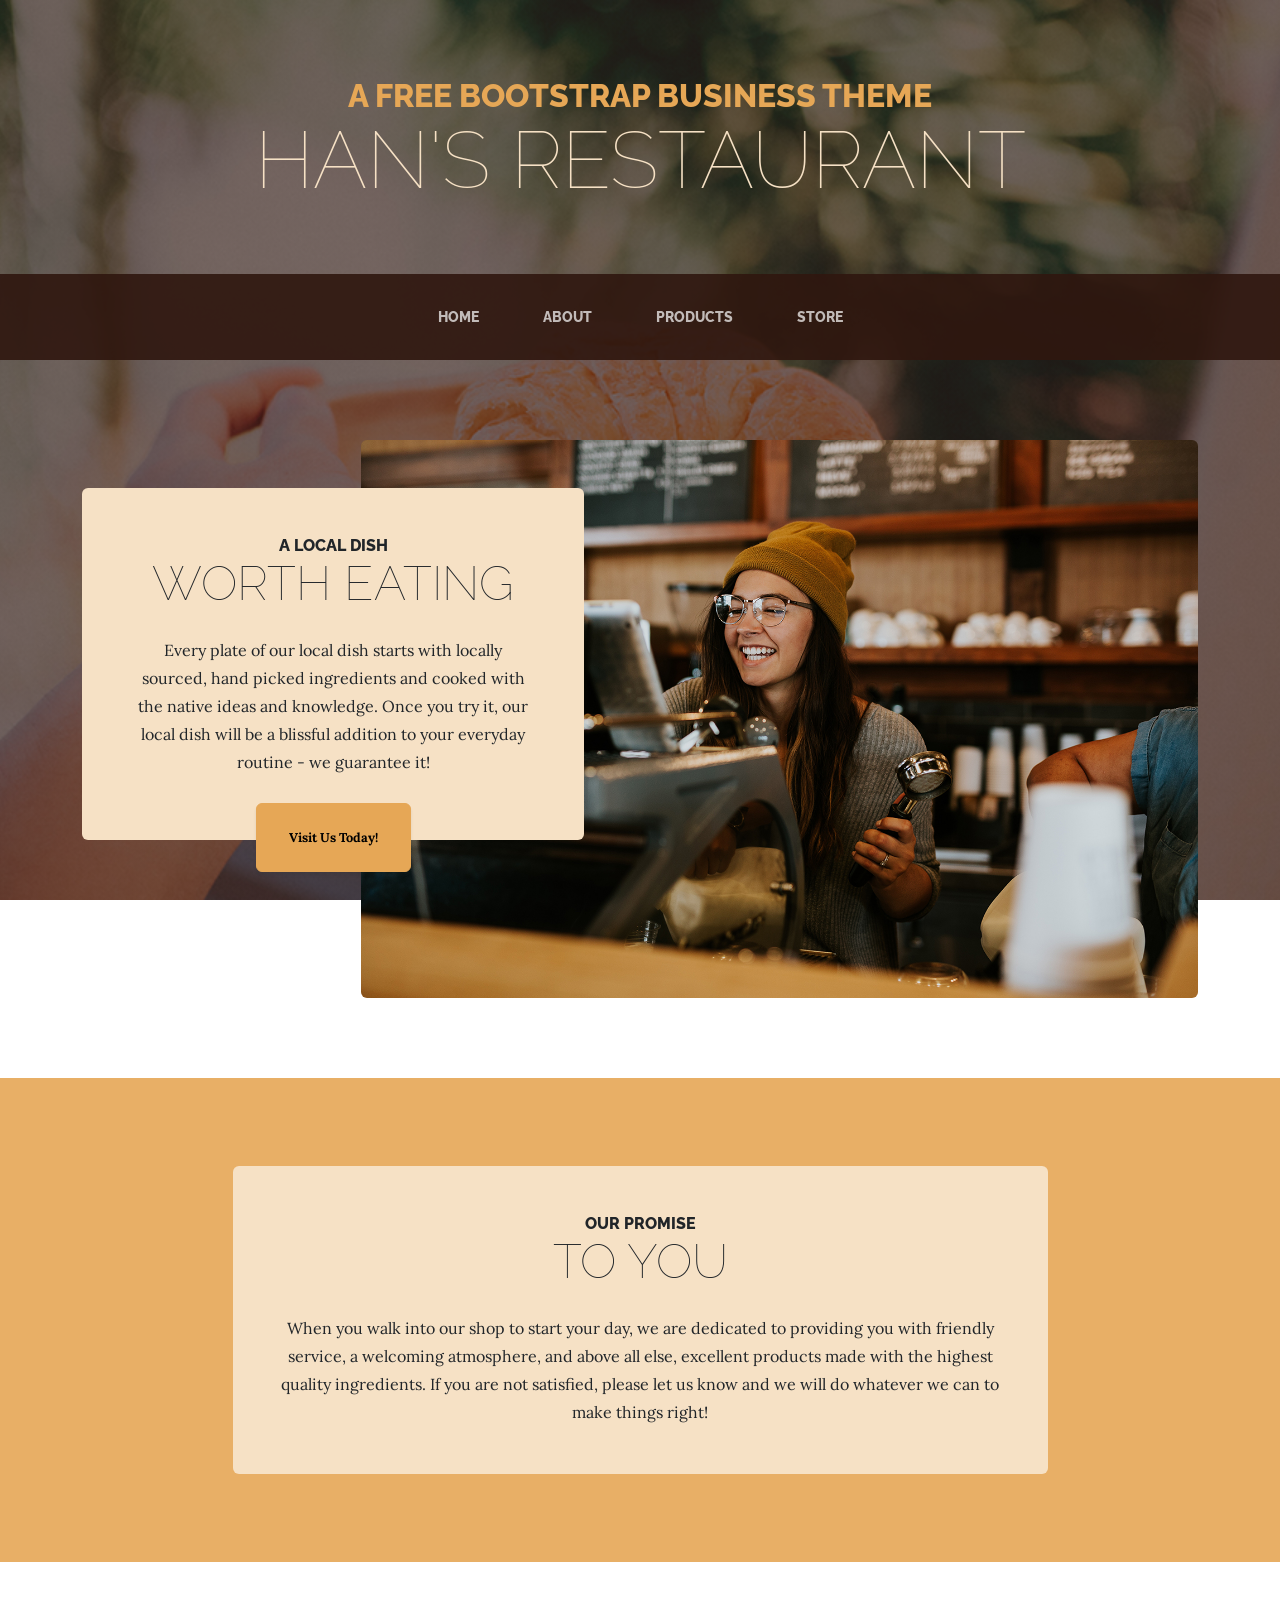
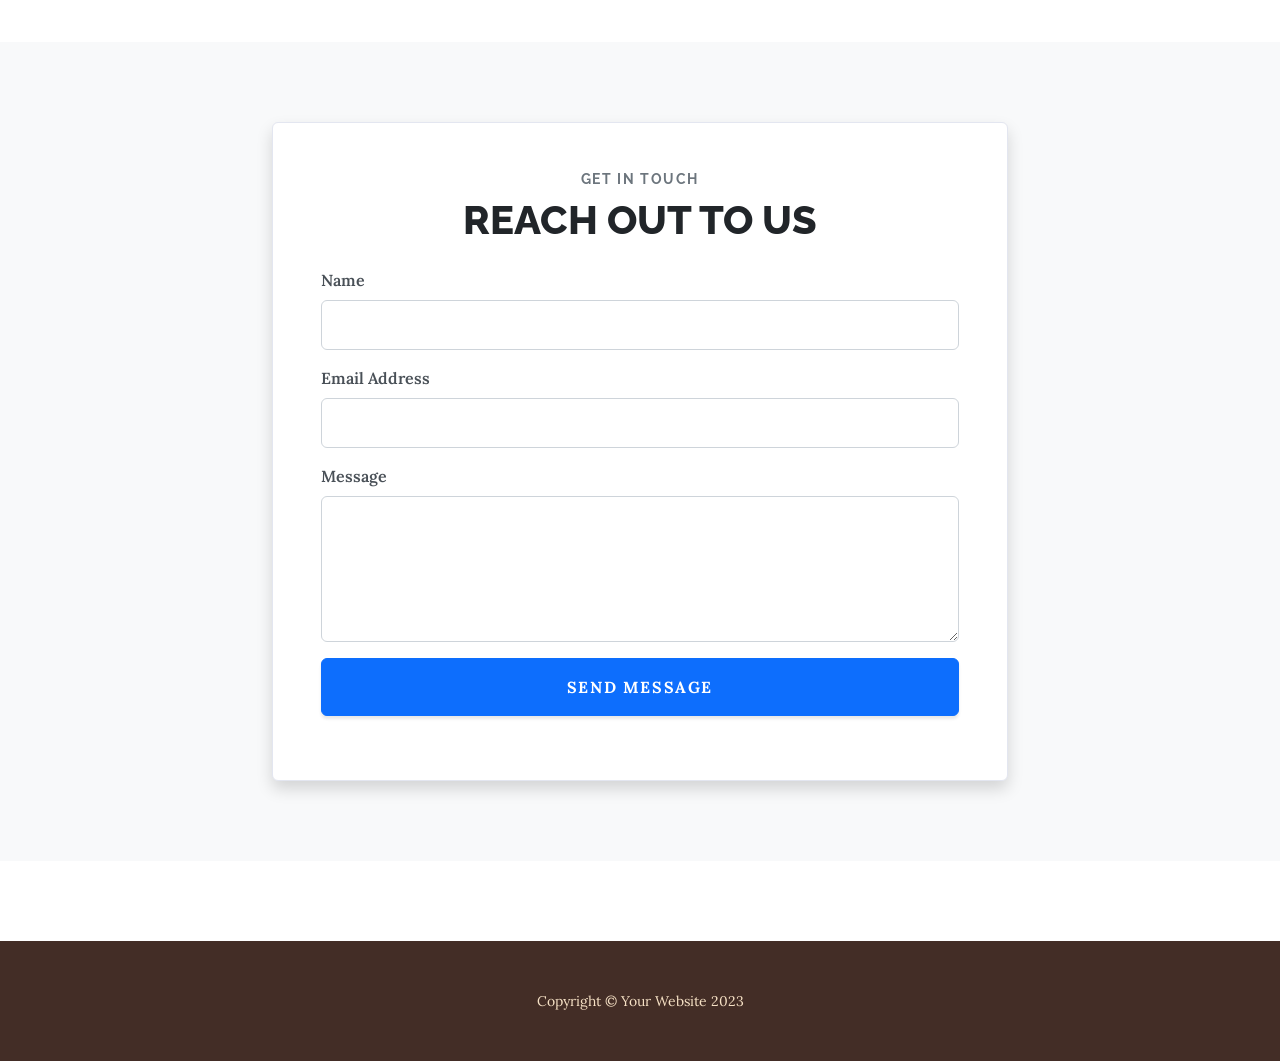
<file: index.html>
<!DOCTYPE html>
<html lang="en">
    <head>
        <meta charset="utf-8" />
        <meta name="viewport" content="width=device-width, initial-scale=1, shrink-to-fit=no" />
        <meta name="description" content="" />
        <meta name="author" content="" />
        <title>Han's Restaurant - Start Bootstrap Theme</title>
        <link rel="icon" type="image/x-icon" href="assets/favicon.ico" />
        <!-- Google fonts-->
        <link href="https://fonts.googleapis.com/css?family=Raleway:100,100i,200,200i,300,300i,400,400i,500,500i,600,600i,700,700i,800,800i,900,900i" rel="stylesheet" />
        <link href="https://fonts.googleapis.com/css?family=Lora:400,400i,700,700i" rel="stylesheet" />
        <!-- Core theme CSS (includes Bootstrap)-->
        <link href="css/styles.css" rel="stylesheet" />
    </head>
    <body>
        <header>
            <h1 class="site-heading text-center text-faded d-none d-lg-block">
                <span class="site-heading-upper text-primary mb-3">A Free Bootstrap Business Theme</span>
                <span class="site-heading-lower">Han's Restaurant</span>
            </h1>
        </header>
        <!-- Navigation-->
        <nav class="navbar navbar-expand-lg navbar-dark py-lg-4" id="mainNav">
            <div class="container">
                <a class="navbar-brand text-uppercase fw-bold d-lg-none" href="index.html">Start Bootstrap</a>
                <button class="navbar-toggler" type="button" data-bs-toggle="collapse" data-bs-target="#navbarSupportedContent" aria-controls="navbarSupportedContent" aria-expanded="false" aria-label="Toggle navigation"><span class="navbar-toggler-icon"></span></button>
                <div class="collapse navbar-collapse" id="navbarSupportedContent">
                    <ul class="navbar-nav mx-auto">
                        <li class="nav-item px-lg-4"><a class="nav-link text-uppercase" href="index.html">Home</a></li>
                        <li class="nav-item px-lg-4"><a class="nav-link text-uppercase" href="about.html">About</a></li>
                        <li class="nav-item px-lg-4"><a class="nav-link text-uppercase" href="products.html">Products</a></li>
                        <li class="nav-item px-lg-4"><a class="nav-link text-uppercase" href="store.html">Store</a></li>
                    </ul>
                </div>
            </div>
        </nav>
        <section class="page-section clearfix">
            <div class="container">
                <div class="intro">
                    <img class="intro-img img-fluid mb-3 mb-lg-0 rounded" src="assets/img/intro.jpg" alt="..." />
                    <div class="intro-text left-0 text-center bg-faded p-5 rounded">
                        <h2 class="section-heading mb-4">
                            <span class="section-heading-upper">A local Dish</span>
                            <span class="section-heading-lower">Worth Eating</span>
                        </h2>
                        <p class="mb-3">Every plate of our local dish starts with locally sourced, hand picked ingredients and cooked with the native ideas and knowledge. Once you try it, our local dish will be a blissful addition to your everyday routine - we guarantee it!</p>
                        <div class="intro-button mx-auto"><a class="btn btn-primary btn-xl" href="#!">Visit Us Today!</a></div>
                    </div>
                </div>
            </div>
        </section>
        <section class="page-section cta">
            <div class="container">
                <div class="row">
                    <div class="col-xl-9 mx-auto">
                        <div class="cta-inner bg-faded text-center rounded">
                            <h2 class="section-heading mb-4">
                                <span class="section-heading-upper">Our Promise</span>
                                <span class="section-heading-lower">To You</span>
                            </h2>
                            <p class="mb-0">When you walk into our shop to start your day, we are dedicated to providing you with friendly service, a welcoming atmosphere, and above all else, excellent products made with the highest quality ingredients. If you are not satisfied, please let us know and we will do whatever we can to make things right!</p>
                        </div>
                    </div>
                </div>
            </div>
        </section>


        <!-- Contact Form Section -->
        <!-- Contact Form Section -->
        <section class="page-section" style="padding: 5rem 0; background-color: #f8f9fa;">
            <div class="container">
                <div class="row">
                    <div class="col-xl-8 mx-auto">
                        <div class="contact-form bg-faded p-5 rounded" style="background-color: #ffffff; box-shadow: 0 0.5rem 1rem rgba(0,0,0,0.15); border: 1px solid #e3e6f0;">
                            <h2 class="section-heading mb-4 text-center">
                                <span class="section-heading-upper" style="display: block; font-size: 0.85rem; font-weight: 700; text-transform: uppercase; letter-spacing: 0.1rem; color: #6c757d; margin-bottom: 0.5rem;">Get In Touch</span>
                                <span class="section-heading-lower" style="display: block; font-size: 2.5rem; font-weight: 800; color: #212529;">Reach Out To Us</span>
                            </h2>
                           <form id="contactForm" action="https://formspree.io/f/mrevlrdv" method="POST">

                                <div class="mb-3">
                                    <label for="user_name" class="form-label" style="font-weight: 600; color: #495057;">Name</label>
                                    <input type="text" class="form-control" id="user_name" name="user_name" required style="padding: 0.75rem; border-radius: 0.375rem; border: 1px solid #ced4da;" />
                                </div>
                                <div class="mb-3">
                                    <label for="user_email" class="form-label" style="font-weight: 600; color: #495057;">Email Address</label>
                                    <input type="email" class="form-control" id="user_email" name="user_email" required style="padding: 0.75rem; border-radius: 0.375rem; border: 1px solid #ced4da;" />
                                </div>
                                <div class="mb-3">
                                    <label for="message" class="form-label" style="font-weight: 600; color: #495057;">Message</label>
                                    <textarea class="form-control" id="message" name="message" rows="5" required style="padding: 0.75rem; border-radius: 0.375rem; border: 1px solid #ced4da; resize: vertical;"></textarea>
                                </div>
                                <div class="d-grid">
                                    <button type="submit" class="btn btn-primary btn-xl" style="padding: 1rem 2rem; font-size: 1rem; font-weight: 700; text-transform: uppercase; letter-spacing: 0.1rem; border-radius: 0.375rem; background-color: #0d6efd; border-color: #0d6efd; color: #ffffff;">Send Message</button>
                                </div>
                                <div id="statusMessage" class="mt-3 text-center" style="font-weight: 600;"></div>
                            </form>
                        </div>
                    </div>
                </div>
            </div>
        </section>
        <footer class="footer text-faded text-center py-5">
            <div class="container"><p class="m-0 small">Copyright &copy; Your Website 2023</p></div>
        </footer>
        <!-- Bootstrap core JS-->
        <script src="https://cdn.jsdelivr.net/npm/bootstrap@5.2.3/dist/js/bootstrap.bundle.min.js"></script>
        <!-- Core theme JS-->
        <script src="js/scripts.js"></script>
    </body>
</html>
</file>
